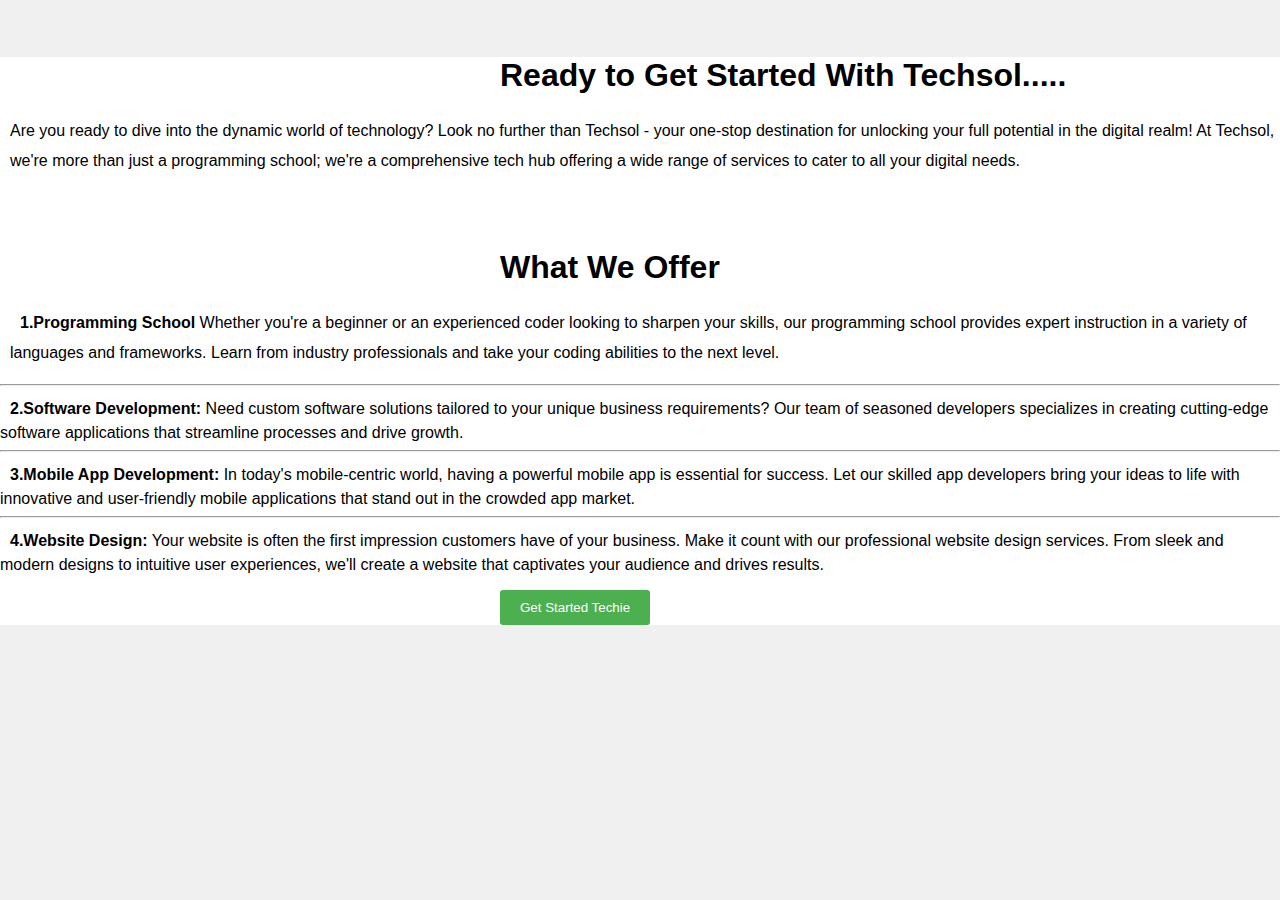
<file: html/index.html>
<!DOCTYPE html>
           <html lang="en">
           <head>
            <link rel="stylesheet" href="../css/index.css">
            <meta charset="UTF-8">
            <meta name="viewport" content="width=device-width, initial-scale=1.0">
            <title>Home</title>
           </head>
           <body>
            <br><br>
            <section>
                <div class = "GetStarted" >
                    <h1>Ready to Get Started With Techsol.....</h1>
                    <p>
                        Are you ready to dive into the dynamic world of technology? Look no further than Techsol - your one-stop destination for unlocking your full potential in the digital realm! 

                        At Techsol, we're more than just a programming school; 
                        we're a comprehensive tech hub offering a wide range of services to cater to all your digital needs.
                    </p>
                    <br><br>
                    <Section>
                    <h1>What We Offer</h1>
                    <p>
                        <b>1.Programming School</b> Whether you're a beginner or an experienced coder looking to sharpen your skills, our programming 
                        school provides expert instruction in a variety of languages and frameworks. 
                        Learn from industry professionals and take your coding abilities to the next level. <br><hr>
                        <b>2.Software Development:</b> Need custom software solutions tailored to your unique business requirements? Our team of seasoned developers specializes in 
                        creating cutting-edge software applications that streamline processes and drive growth. <br><hr>
                        <b>3.Mobile App Development:</b> In today's mobile-centric world, having a powerful mobile app is essential for success. Let our skilled app developers bring your ideas to 
                        life with innovative and user-friendly mobile applications that stand out in the crowded app market.<br><hr>
                        <b>4.Website Design:</b> Your website is often the first impression customers have of your business. Make it count with our professional website design services. From sleek and modern designs to
                         intuitive user experiences, we'll create a website that captivates your audience and drives results.<br>


 
                    </p>
                </section>
                        <button type="submit" onclick="window.location.href='register.html'">Get Started Techie</button>
                </div>
            </section>
           </body>
           </html>
</file>
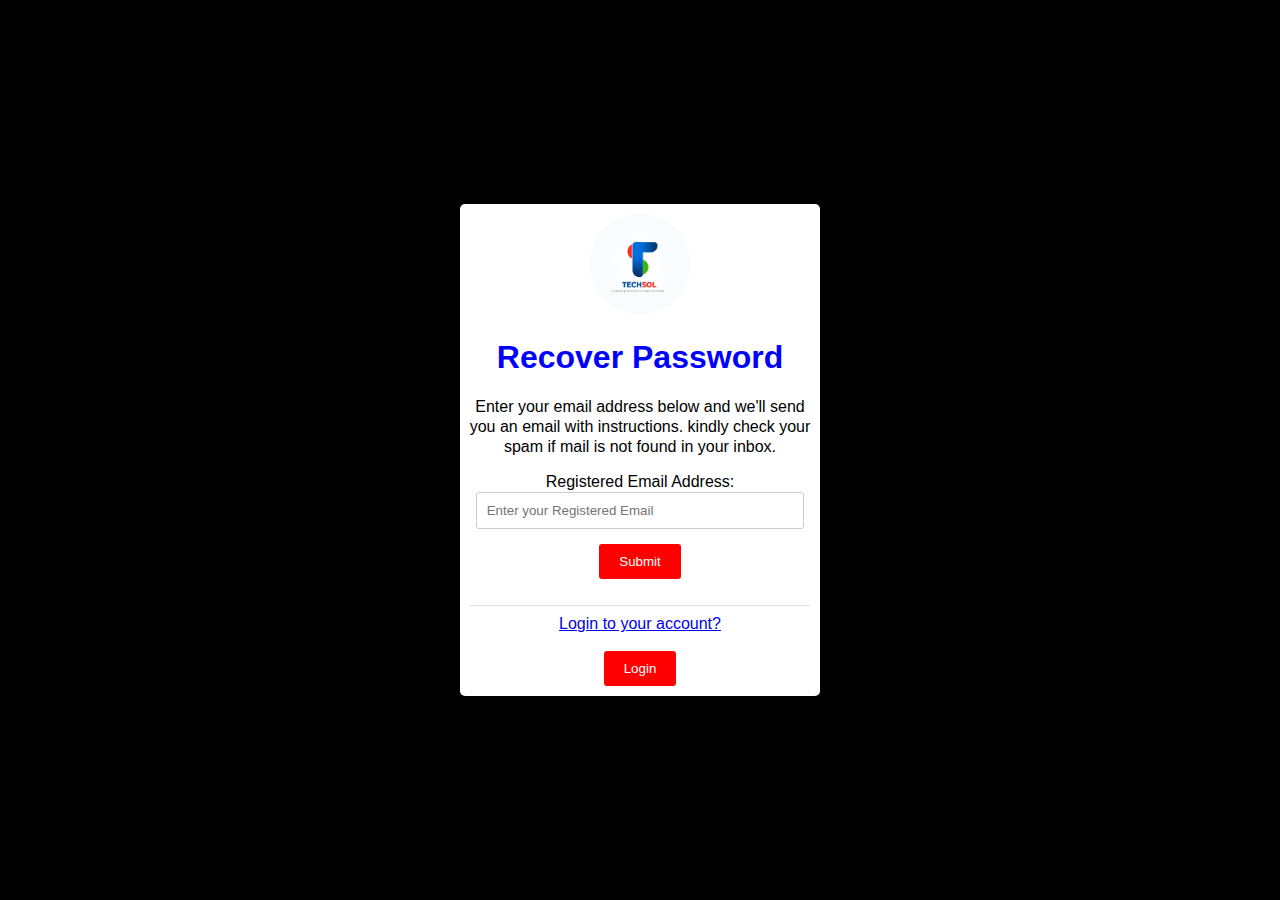
<file: html/forgetpassword.html>
<!DOCTYPE html>
<html lang="en">
<head>
    <meta charset="UTF-8">
    <meta name="viewport" content="width=device-width, initial-scale=1.0">
    <title>Recover Passowrd | TECHSOL</title>
    <link rel="stylesheet" href="../css/forgotpassword.css">
</head>
<body>
    <div class="forgetpassword">
        <img src="../css/logo.jpg" alt="TECHSOL">
        <h1>Recover Password</h1>
        <p>Enter your email address below and we'll send <br> you an email with instructions. 
            kindly check your <br>  spam if mail is not found in your inbox.</p>
            <label for="registerEmail">Registered Email Address:</label>
            <input type="email" placeholder="Enter your Registered Email">
            <button type="submit">Submit</button><br><br>
            <hr style="opacity: 0.3;">
            <a href="login.html">Login to your account?</a>
            <br><br>
            <button type="submit">Login</button>
    </div>
</body>
</html>
</file>
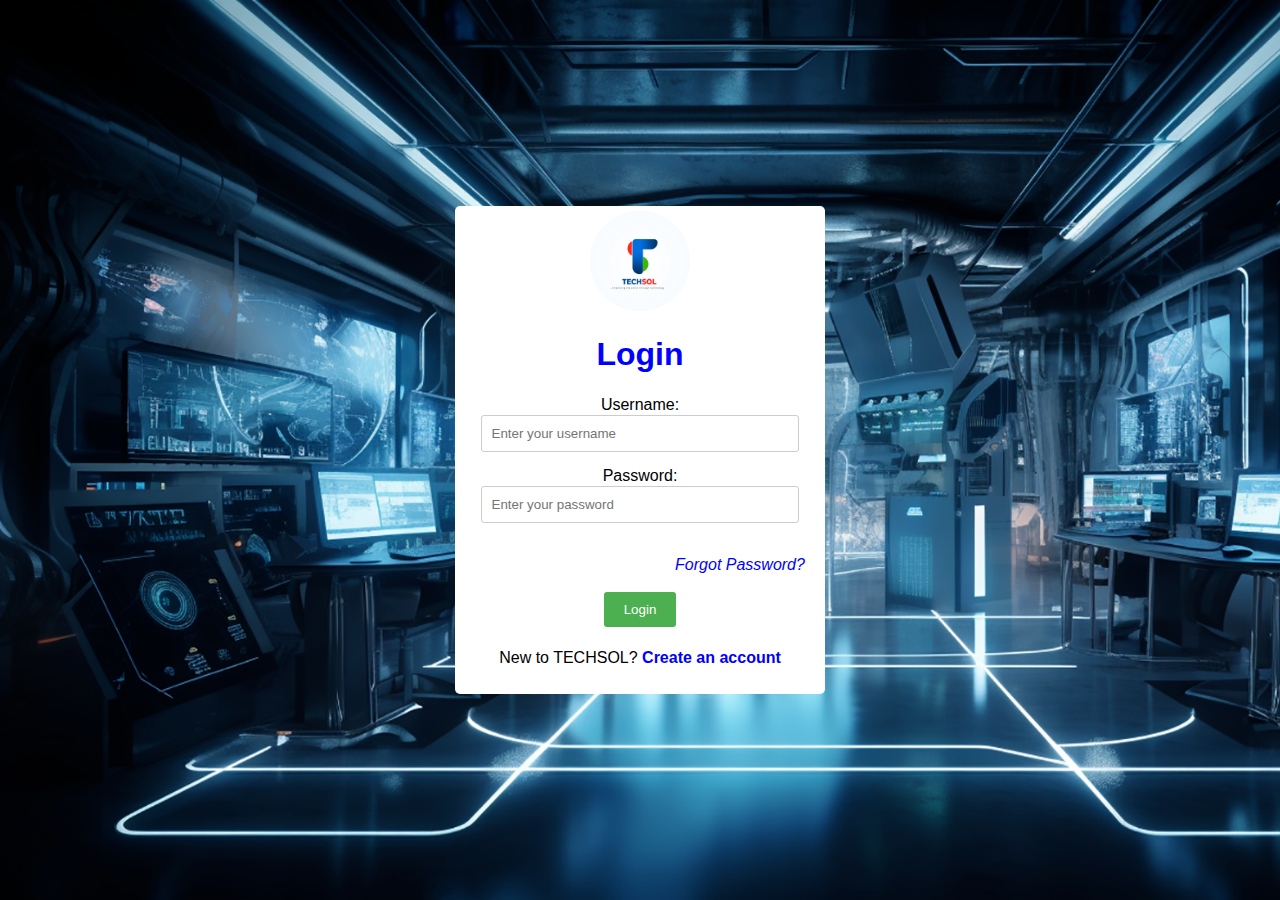
<file: html/login.html>
<!DOCTYPE html>
<html lang="en">
<head>
    
    <meta charset="UTF-8">
    <meta name="viewport" content="width=device-width, initial-scale=1.0">
    <title>Login | TECHSOL</title>
    <link rel="stylesheet" href="../css/login.css">
</head>
<body>
    <div class = "login-container">
            <img src="../css/logo.jpg" alt="TECHSOL">
            <h1>Login</h1>
            <br>
            <form action="#">
                <label for="username">Username:</label>
                <input type="text" id = "username" name = "username" placeholder="Enter your username">
                <label for="password">Password:</label>
                <input type="password" id = "password" name = "password" placeholder="Enter your password">
                <br><br>
                <a href="forgetpassword.html" style="text-decoration: none; color: blue; margin-left: 200px;"><i>Forgot Password?</i></a>
                <br><br>
                <button type="submit">Login</button>
                <p>New to TECHSOL? <b><a href="register.html" style="color: blue; text-decoration: none;">Create an account</a><b></p>
            </form>
    </div>
</body>
</html>
</file>
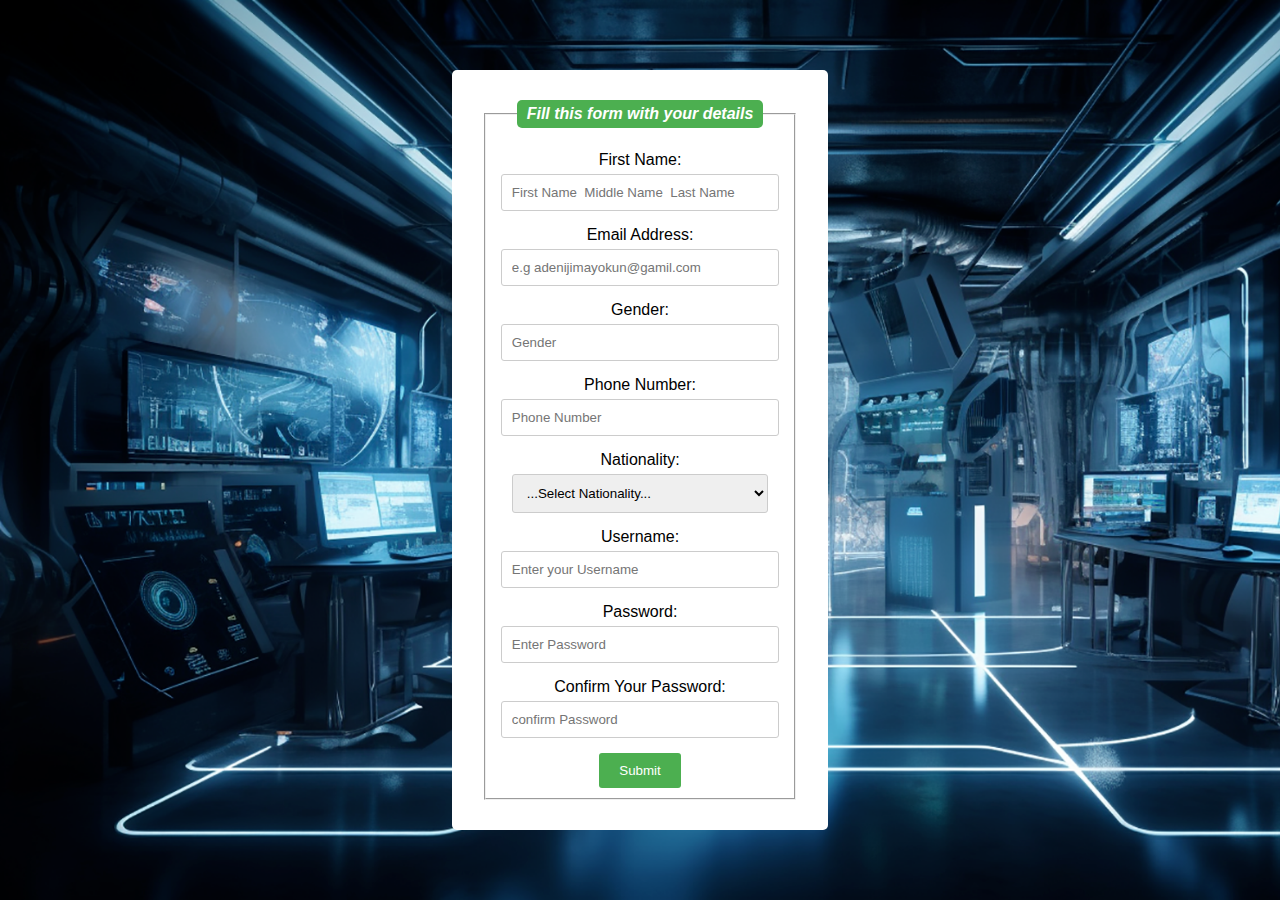
<file: html/register.html>
<!DOCTYPE html>
<html lang="en">
<head>
    <meta charset="UTF-8">
    <meta name="viewport" content="width=device-width, initial-scale=1.0">
    <title>Register</title>
    <link rel="stylesheet" href="../css/register.css">
</head>
<body>
    <div class = "Register-container">
        <form action="#">
    <fieldset style="min-width: auto;">
        <legend style="background-color: #4CAF50;color: white; padding: 5px 10px; border-radius: 5px;"><i><b>Fill this form with your details</b></i></legend>
        <br>
        <label for="firstname">First Name:</label>
        <input type="text" id = "firstname" placeholder="First Name  Middle Name  Last Name">
        <label for="email">Email Address:</label>
        <input type="email" id = "email" placeholder="e.g adenijimayokun@gamil.com">
        <label for="gender">Gender:</label>
        <input type="text" id = "gender" placeholder = "Gender">
        <label for="phoneno">Phone Number:</label>
        <input type="text" id = "phoneno" placeholder = "Phone Number">
        <label for="nationality">Nationality:</label>
        <select name="nationality" id="nationality">
            <option value="">...Select Nationality...</option>
            <option value="US">United States</option>
            <option value="CA">Canada</option>
            <option value="NG">Nigeria</option>
            <option value="EN">England</option>
            <br><br><br>
        </select>
        <label for="username">Username:</label>
        <input type="text" id = "username" placeholder = "Enter your Username">
        <label for="password">Password:</label>
        <input type="password" id = "Password" placeholder = "Enter Password">
        <label for="confirmpassword">Confirm Your Password:</label>
        <input type="password" id = "confirmPassword" placeholder = "confirm Password">
        <button type="submit" onclick="return confirm('Details successfully submitted, click OK to login')"><a href="login.html">Submit</a></button>
    </fieldset>
    </form>
    </div>
</body>
</html>
</file>
<file: css/index.css>
body{
    font-family: sans-serif;
    background-color: #f0f0f0;
    margin:0%;
   ;


}
.GetStarted{
    background-color: white;
}
 
button[type="submit"] {
    background-color: #4CAF50;
    color: white;
    padding: 10px 20px;
    border: none;
    border-radius: 3px;
    cursor: pointer;
    margin-left: 500px;
  }
  h1{
    margin-left: 500px  ;
  } 
  p, b{
    margin-left: 10px;
    line-height: 30px;
  }
</file>
<file: css/forgotpassword.css>
body{
    display: flex;
    justify-content: center;
    background-color: black;
    margin: 0;
    min-height: 100vh;
    align-items: center;
    font-family: sans-serif;
    
}
.forgetpassword{
    background-color:white;
    padding: 10px;
    border-radius: 5px;
    text-align: center;

}
label{
    display: block;
    margin-bottom: 1px;
}
input[type="text"],
  input[type="password"], input[type ="email"] {
    width: 90%;
    padding: 10px;
    border: 1px solid #ccc;
    border-radius: 3px;
    margin-bottom: 15px;
  }
  button[type="submit"] {
    background-color:red;
    color: white;
    padding: 10px 20px;
    border: none;
    border-radius: 3px;
    cursor: pointer;
  }
  img{
    border-radius: 50%;
    width: 100px;
    height: 100px;
  }
  p{
    line-height: 20px;
  }
  h1{
    color:blue;
  }
</file>
<file: css/login.css>
body{
    font-family: sans-serif;
    margin:0;
    display: flex; /* Makes the body a flex container */
    justify-content: center; /* Centers the content horizontally */
    align-items: center; /* Centers the content vertically */
    min-height: 100vh; /* Sets minimum height to viewport height */
    background-image: url("1111.png");
    background-repeat: no-repeat;
    background-size: cover;
    opacity: 0,9;
  }

   .login-container {
    background-color: white;
    padding: 5px 20px;
    border-radius: 5px;
    text-align: center;
  }
  
  h1 {
    margin-bottom: 5px;
    color: blue;
  }
  
  label {
    display: block;
    margin-bottom: 1px;
  }
  
  input[type="text"],
  input[type="password"], input[type ="email"] {
    width: 90%;
    padding: 10px;
    border: 1px solid #ccc;
    border-radius: 3px;
    margin-bottom: 15px;
  }
  
  button[type="submit"] {
    background-color: #4CAF50;
    color: white;
    padding: 10px 20px;
    border: none;
    border-radius: 3px;
    cursor: pointer;
  }

  p{
    line-height: 30px;
  }
  img{
    border-radius: 50%;
    width: 100px;
    height: 100px;
  }
</file>
<file: css/register.css>
body {
    font-family: sans-serif;
    margin: 0;
    display: flex; 
    justify-content: center; 
    align-items: center; 
    min-height: 100vh; /* Sets minimum height to viewport height */
    background-image: url("1111.png");
    background-repeat: no-repeat;
    background-size: cover;
    opacity: 1;
  }
  
  .Register-container {
    background-color:white;
    padding: 30px;
    border-radius: 5px;
    text-align: center;
  }
  label {
    display: block;
    margin-bottom: 5px;
  }
   
  input[type="text"],
  input[type="password"], select[name="nationality"], input[type ="email"] {
    width: 90%;
    padding: 10px;
    border: 1px solid #ccc;
    border-radius: 3px;
    margin-bottom: 15px;
  }
  button[type="submit"] {
    background-color: #4CAF50;
    color: white;
    padding: 10px 20px;
    border: none;
    border-radius: 3px;
    cursor: pointer;
  
  }
  a{
    text-decoration: none;
    color: white;
  }
</file>
